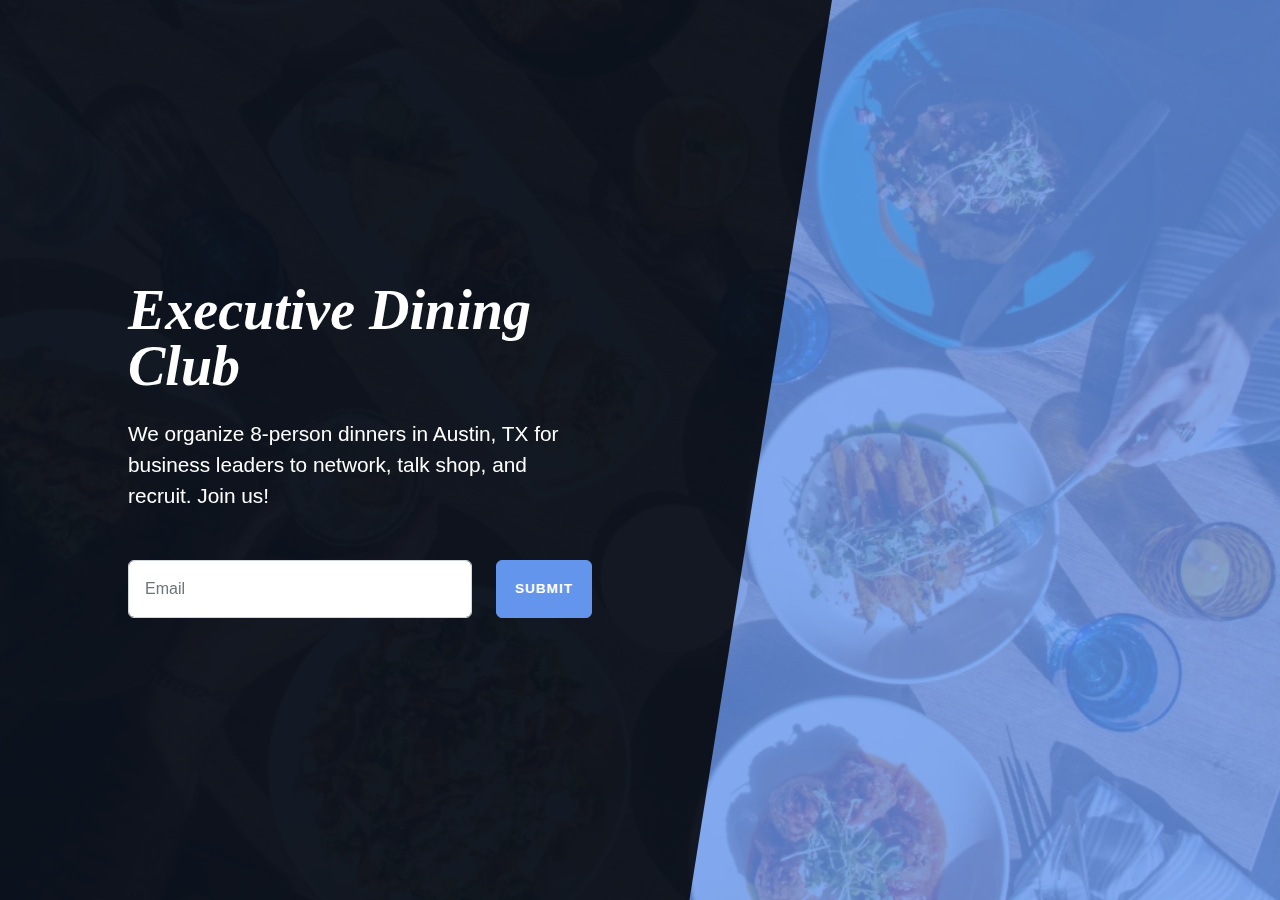
<file: index.html>
<!DOCTYPE html>
<!--

    GITHUB REPO
    https://github.com/elliotkoss/executive-dining-club-mvp

-->
<html lang="en">
    <head>

        <!-- Google Tag Manager -->
        <script>
            (function(w,d,s,l,i){w[l]=w[l]||[];w[l].push({'gtm.start':
            new Date().getTime(),event:'gtm.js'});var f=d.getElementsByTagName(s)[0],
            j=d.createElement(s),dl=l!='dataLayer'?'&l='+l:'';j.async=true;j.src=
            'https://www.googletagmanager.com/gtm.js?id='+i+dl;f.parentNode.insertBefore(j,f);
            })(window,document,'script','dataLayer','GTM-TXS6SF6M');
        </script>
        <!-- End Google Tag Manager -->

        <meta charset="utf-8" />
        <meta name="viewport" content="width=device-width, initial-scale=1, shrink-to-fit=no" />
        <meta name="description" content="The Executive Dining Club organizes 8-person dinners in Austin, TX for business leaders to network, talk shop, and recruit. Join us!" />        

        <meta property="og:title" content="Executive Dining Club - Austin Business Leader Dinners" />
        <meta property="og:type" content="website" />
        <meta property="og:image" content="assets/img/dinner-image-sm.jpeg" />
        <meta property="og:url" content="https://executivediningclub.com" />
        <meta property="og:description" content="The Executive Dining Club organizes 8-person dinners in Austin, TX for business leaders to network, talk shop, and recruit. Join us!" />

        <title>Executive Dining Club - Austin Business Leader Dinners</title>
        <link rel="icon" type="image/x-icon" href="assets/favicon.ico" />
        
        <!-- 
            
        Font Awesome icons (free version)
        <script src="https://use.fontawesome.com/releases/v6.3.0/js/all.js" crossorigin="anonymous"></script>
        
        Google fonts
        <link rel="preconnect" href="https://fonts.gstatic.com" />
        <link href="https://fonts.googleapis.com/css2?family=Tinos:ital,wght@0,400;0,700;1,400;1,700&amp;display=swap" rel="stylesheet" />
        <link href="https://fonts.googleapis.com/css2?family=DM+Sans:ital,wght@0,400;0,500;0,700;1,400;1,500;1,700&amp;display=swap" rel="stylesheet" />

        -->

        <!-- Core theme CSS (includes Bootstrap)-->
        <link href="css/styles.css" rel="stylesheet" />
    </head>
    <body>
        
        <!-- Google Tag Manager (noscript) -->
        <noscript>
            <iframe src="https://www.googletagmanager.com/ns.html?id=GTM-TXS6SF6M"
            height="0" width="0" style="display:none;visibility:hidden"></iframe>
        </noscript>
        <!-- End Google Tag Manager (noscript) -->

        <!-- Background Video-->
        <img class="bg-image" src="assets/img/dinner-image-sm.webp" />        
        <!--
        <video class="bg-video" playsinline="playsinline" autoplay="autoplay" muted="muted" loop="loop"><source src="assets/mp4/bg.mp4" type="video/mp4" /></video>
        <img class="bg-image" src="assets/img/dinner-image.jpeg" />        
        -->
        <!-- Masthead-->
        <div class="masthead">
            <div class="masthead-content text-white">
                <div class="container-fluid px-4 px-lg-0">
                    <h1 class="fst-italic lh-1 mb-4">Executive Dining Club</h1>
                    <p id="contactFormText" class="mb-5">We organize 8-person dinners in Austin, TX for business leaders to network, talk shop, and recruit. Join us!</p>                    
                                        
                    <form id="contactForm" method="POST" action="https://script.google.com/macros/s/AKfycbwtV9rhPxVIb5HfKRxMDktsN8aGh0HDs783d8E0UNMsNrsQuMBAXw6ud9xpFdHKDLD0cQ/exec">
                        <!-- 
                            Email address input
                            https://github.com/levinunnink/html-form-to-google-sheet
                        -->
                        <div class="row input-group-newsletter">
                            <div class="col"><input class="form-control" name="Email" type="email" placeholder="Email" aria-label="Email" /></div>
                            <div class="col-auto"><button class="btn btn-primary" id="submitButton" type="submit">Submit</button></div>
                        </div>                            
                    </form>                    

                    <!--
                        <p id="submitInfo" style="display:none;">Submitting email...</p> 
                    -->
                    
                    <p class="mb-5" id="submitInfo" style="display:none;">Email received.<br /><br />Be on the lookout for an invite to our next dinner. And feel free to invite your colleagues and friends to make each dinner better than the last.<br /><br /><a href="index.html">Submit another email</a></p>                 
                </div>
            </div>
        </div>        
        <!-- Social Icons-->
        <!-- For more icon options, visit https://fontawesome.com/icons?d=gallery&p=2&s=brands-->
        <!--
        <div class="social-icons">
            <div class="d-flex flex-row flex-lg-column justify-content-center align-items-center h-100 mt-3 mt-lg-0">
                <a class="btn btn-dark m-3" href="#!"><i class="fab fa-twitter"></i></a>
                <a class="btn btn-dark m-3" href="#!"><i class="fab fa-facebook-f"></i></a>
                <a class="btn btn-dark m-3" href="#!"><i class="fab fa-instagram"></i></a>
            </div>
        </div>
        -->
        <!-- Bootstrap core JS-->
        <script src="https://cdn.jsdelivr.net/npm/bootstrap@5.2.3/dist/js/bootstrap.bundle.min.js"></script>
        <!-- Core theme JS-->
        <script src="js/scripts.js"></script>
        <!-- * * * * * * * * * * * * * * * * * * * * * * * * * * * * * * * * * * * * * * * *-->
        <!-- * *                               SB Forms JS                               * *-->
        <!-- * * Activate your form at https://startbootstrap.com/solution/contact-forms * *-->
        <!-- * * * * * * * * * * * * * * * * * * * * * * * * * * * * * * * * * * * * * * * *-->
        <script src="https://cdn.startbootstrap.com/sb-forms-latest.js"></script>
    </body>
</html>

<script>
    window.addEventListener("load", function() {
        const form = document.getElementById('contactForm');
        form.addEventListener("submit", function(e) {        
            form.style.display='none';
            document.getElementById('contactFormText').style.display='none';
            document.getElementById('submitInfo').style.display='block';
            e.preventDefault();
            const data = new FormData(form);
            const action = e.target.action;
            fetch(action, {
            method: 'POST',
            body: data,
            })
            .then(() => {
            //alert("Success!");
            location.href = 'confirmation.html';
            })
        });
    });
</script>
</file>
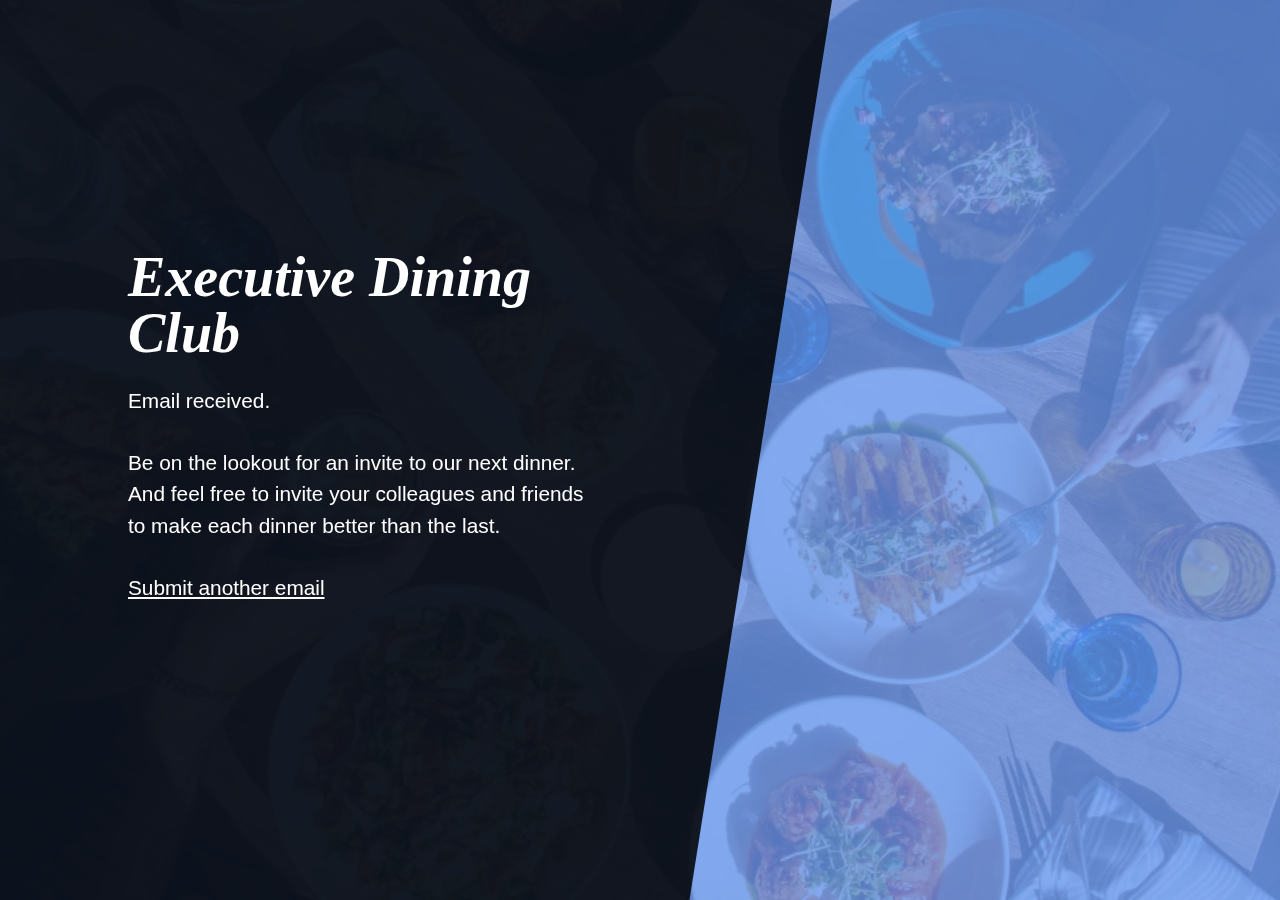
<file: confirmation.html>
<!DOCTYPE html>
<!--

    GITHUB REPO
    https://github.com/elliotkoss/executive-dining-club-mvp

-->
<html lang="en">
    <head>
        <meta name="robots" content="noindex">

        <!-- Google Tag Manager -->
        <script>
            (function(w,d,s,l,i){w[l]=w[l]||[];w[l].push({'gtm.start':
            new Date().getTime(),event:'gtm.js'});var f=d.getElementsByTagName(s)[0],
            j=d.createElement(s),dl=l!='dataLayer'?'&l='+l:'';j.async=true;j.src=
            'https://www.googletagmanager.com/gtm.js?id='+i+dl;f.parentNode.insertBefore(j,f);
            })(window,document,'script','dataLayer','GTM-TXS6SF6M');
        </script>
        <!-- End Google Tag Manager -->

        <meta charset="utf-8" />
        <meta name="viewport" content="width=device-width, initial-scale=1, shrink-to-fit=no" />
        <meta name="description" content="Every month, the Executive Dining Club organizes a dinner in Austin, TX for business leaders to network, talk shop, and share knowledge. Join us!" />        

        <meta property="og:title" content="Executive Dining Club - Austin Business Leader Dinners" />
        <meta property="og:type" content="website" />
        <meta property="og:image" content="assets/img/dinner-image-sm.jpeg" />
        <meta property="og:url" content="https://executivediningclub.com" />
        <meta property="og:description" content="Every month, the Executive Dining Club organizes a dinner in Austin, TX for business leaders to network, talk shop, and share knowledge. Join us!" />

        <title>Executive Dining Club - Austin Business Leader Dinners</title>
        <link rel="icon" type="image/x-icon" href="assets/favicon.ico" />
        
        <!-- 
            
        Font Awesome icons (free version)
        <script src="https://use.fontawesome.com/releases/v6.3.0/js/all.js" crossorigin="anonymous"></script>
        
        Google fonts
        <link rel="preconnect" href="https://fonts.gstatic.com" />
        <link href="https://fonts.googleapis.com/css2?family=Tinos:ital,wght@0,400;0,700;1,400;1,700&amp;display=swap" rel="stylesheet" />
        <link href="https://fonts.googleapis.com/css2?family=DM+Sans:ital,wght@0,400;0,500;0,700;1,400;1,500;1,700&amp;display=swap" rel="stylesheet" />

        -->

        <!-- Core theme CSS (includes Bootstrap)-->
        <link href="css/styles.css" rel="stylesheet" />
    </head>
    <body>
        
        <!-- Google Tag Manager (noscript) -->
        <noscript>
            <iframe src="https://www.googletagmanager.com/ns.html?id=GTM-TXS6SF6M"
            height="0" width="0" style="display:none;visibility:hidden"></iframe>
        </noscript>
        <!-- End Google Tag Manager (noscript) -->

        <!-- Background Video-->
        <img class="bg-image" src="assets/img/dinner-image-sm.webp" />        
        <!--
        <video class="bg-video" playsinline="playsinline" autoplay="autoplay" muted="muted" loop="loop"><source src="assets/mp4/bg.mp4" type="video/mp4" /></video>
        <img class="bg-image" src="assets/img/dinner-image.jpeg" />        
        -->
        <!-- Masthead-->
        <div class="masthead">
            <div class="masthead-content text-white">
                <div class="container-fluid px-4 px-lg-0">
                    <h1 class="fst-italic lh-1 mb-4">Executive Dining Club</h1>
                    <p class="mb-5">Email received.<br /><br />Be on the lookout for an invite to our next dinner. And feel free to invite your colleagues and friends to make each dinner better than the last.<br /><br /><a href="index.html">Submit another email</a></p>
                    
                </div>
            </div>
        </div>
        <!-- Social Icons-->
        <!-- For more icon options, visit https://fontawesome.com/icons?d=gallery&p=2&s=brands-->
        <!--
        <div class="social-icons">
            <div class="d-flex flex-row flex-lg-column justify-content-center align-items-center h-100 mt-3 mt-lg-0">
                <a class="btn btn-dark m-3" href="#!"><i class="fab fa-twitter"></i></a>
                <a class="btn btn-dark m-3" href="#!"><i class="fab fa-facebook-f"></i></a>
                <a class="btn btn-dark m-3" href="#!"><i class="fab fa-instagram"></i></a>
            </div>
        </div>
        -->
        <!-- Bootstrap core JS-->
        <script src="https://cdn.jsdelivr.net/npm/bootstrap@5.2.3/dist/js/bootstrap.bundle.min.js"></script>
        <!-- Core theme JS-->
        <script src="js/scripts.js"></script>        
    </body>
</html>
</file>
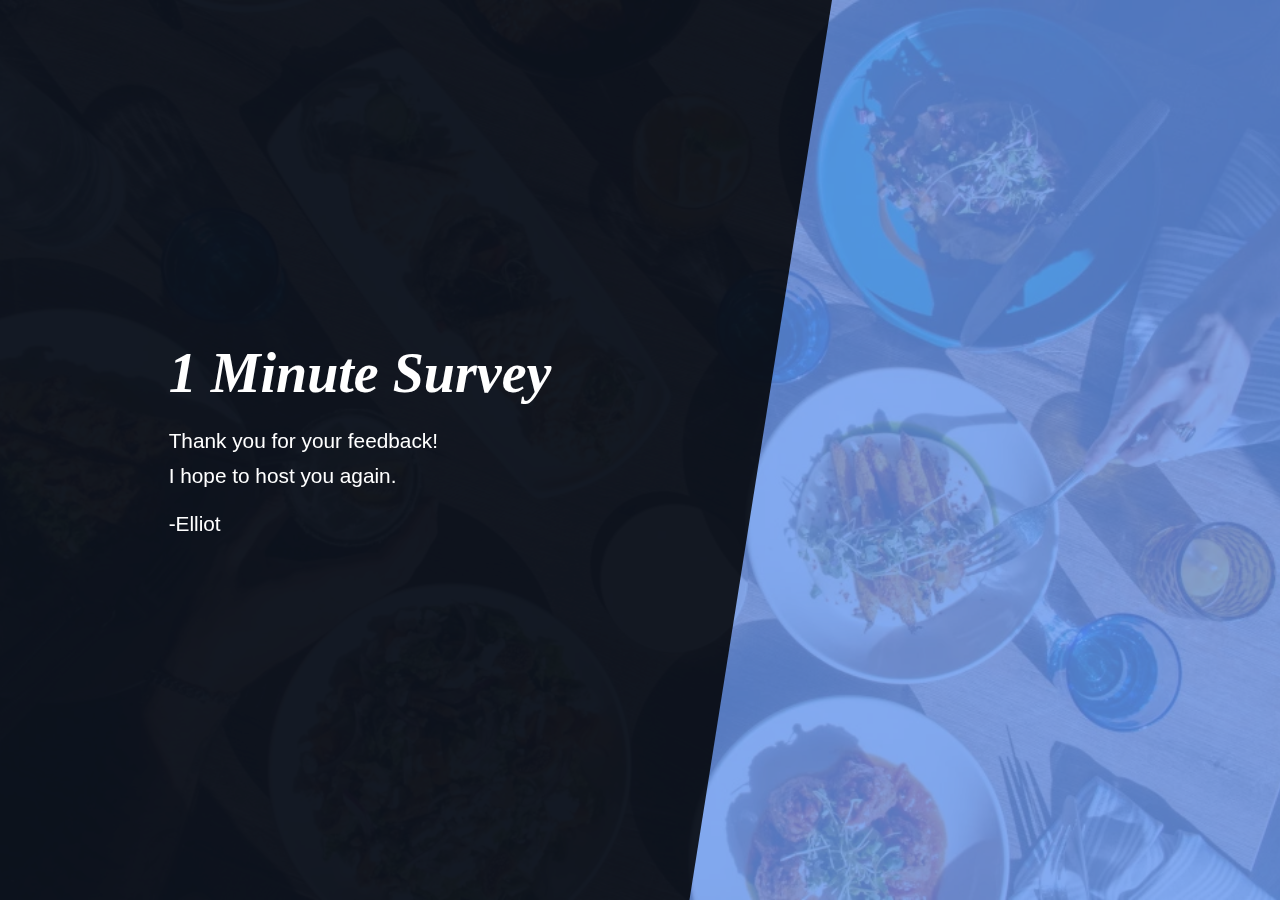
<file: survey-confirmation.html>
<!DOCTYPE html>
<!--

    GITHUB REPO
    https://github.com/elliotkoss/executive-dining-club-mvp

-->
<html lang="en">
    <head>

        <meta name="robots" content="noindex">
        
        <!-- Google Tag Manager -->
        <script>
            (function(w,d,s,l,i){w[l]=w[l]||[];w[l].push({'gtm.start':
            new Date().getTime(),event:'gtm.js'});var f=d.getElementsByTagName(s)[0],
            j=d.createElement(s),dl=l!='dataLayer'?'&l='+l:'';j.async=true;j.src=
            'https://www.googletagmanager.com/gtm.js?id='+i+dl;f.parentNode.insertBefore(j,f);
            })(window,document,'script','dataLayer','GTM-TXS6SF6M');
        </script>
        <!-- End Google Tag Manager -->

        <meta charset="utf-8" />
        <meta name="viewport" content="width=device-width, initial-scale=1, shrink-to-fit=no" />
        <meta name="description" content="The Executive Dining Club organizes 8-person dinners in Austin, TX for business leaders to network, talk shop, and recruit. Join us!" />        

        <meta property="og:title" content="Executive Dining Club - Austin Business Leader Dinners" />
        <meta property="og:type" content="website" />
        <meta property="og:image" content="assets/img/dinner-image-sm.jpeg" />
        <meta property="og:url" content="https://executivediningclub.com" />
        <meta property="og:description" content="The Executive Dining Club organizes 8-person dinners in Austin, TX for business leaders to network, talk shop, and recruit. Join us!" />

        <title>Executive Dining Club - Austin Business Leader Dinners</title>
        <link rel="icon" type="image/x-icon" href="assets/favicon.ico" />
        
        <!-- 
            
        Font Awesome icons (free version)
        <script src="https://use.fontawesome.com/releases/v6.3.0/js/all.js" crossorigin="anonymous"></script>
        
        Google fonts
        <link rel="preconnect" href="https://fonts.gstatic.com" />
        <link href="https://fonts.googleapis.com/css2?family=Tinos:ital,wght@0,400;0,700;1,400;1,700&amp;display=swap" rel="stylesheet" />
        <link href="https://fonts.googleapis.com/css2?family=DM+Sans:ital,wght@0,400;0,500;0,700;1,400;1,500;1,700&amp;display=swap" rel="stylesheet" />

        -->

        <!-- Core theme CSS (includes Bootstrap)-->
        <link href="css/styles.css" rel="stylesheet" />
    </head>
    <body>
        
        <!-- Google Tag Manager (noscript) -->
        <noscript>
            <iframe src="https://www.googletagmanager.com/ns.html?id=GTM-TXS6SF6M"
            height="0" width="0" style="display:none;visibility:hidden"></iframe>
        </noscript>
        <!-- End Google Tag Manager (noscript) -->

        <!-- Background Video-->
        <img class="bg-image" src="assets/img/dinner-image-sm.webp" />        
        <!--
        <video class="bg-video" playsinline="playsinline" autoplay="autoplay" muted="muted" loop="loop"><source src="assets/mp4/bg.mp4" type="video/mp4" /></video>
        <img class="bg-image" src="assets/img/dinner-image.jpeg" />        
        -->
        <!-- Masthead-->
        <div class="masthead">
            <div class="masthead-content text-white">
                <div class="container-fluid px-4 px-lg-0">
                    <h1 class="fst-italic lh-1 mb-4">1 Minute Survey</h1>                                        

                    <div id="thankYou">
                        <p class="mb-1">Thank you for your feedback!</p>
                        <p class="mb-3">I hope to host you again.</p>
                        <p>-Elliot</p> 
                    </div>                                                            
                                                        
                </div>
            </div>
        </div>        
        <!-- Social Icons-->
        <!-- For more icon options, visit https://fontawesome.com/icons?d=gallery&p=2&s=brands-->
        <!--
        <div class="social-icons">
            <div class="d-flex flex-row flex-lg-column justify-content-center align-items-center h-100 mt-3 mt-lg-0">
                <a class="btn btn-dark m-3" href="#!"><i class="fab fa-twitter"></i></a>
                <a class="btn btn-dark m-3" href="#!"><i class="fab fa-facebook-f"></i></a>
                <a class="btn btn-dark m-3" href="#!"><i class="fab fa-instagram"></i></a>
            </div>
        </div>
        -->
        <!-- Bootstrap core JS-->
        <script src="https://cdn.jsdelivr.net/npm/bootstrap@5.2.3/dist/js/bootstrap.bundle.min.js"></script>
        <!-- Core theme JS-->
        <script src="js/scripts.js"></script>
        <!-- * * * * * * * * * * * * * * * * * * * * * * * * * * * * * * * * * * * * * * * *-->
        <!-- * *                               SB Forms JS                               * *-->
        <!-- * * Activate your form at https://startbootstrap.com/solution/contact-forms * *-->
        <!-- * * * * * * * * * * * * * * * * * * * * * * * * * * * * * * * * * * * * * * * *-->
        <script src="https://cdn.startbootstrap.com/sb-forms-latest.js"></script>
    </body>
</html>
</file>
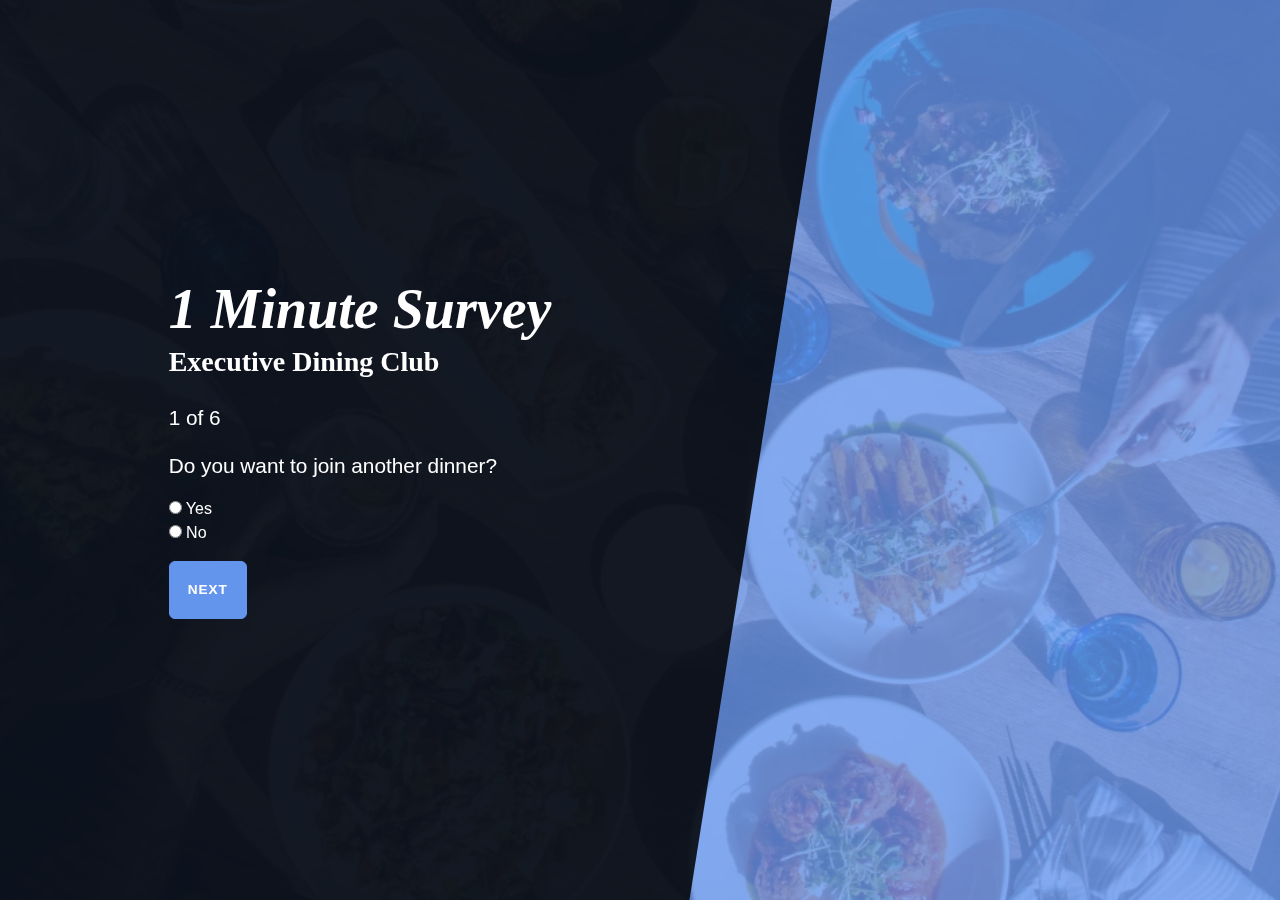
<file: survey.html>
<!DOCTYPE html>
<!--

    GITHUB REPO
    https://github.com/elliotkoss/executive-dining-club-mvp

-->
<html lang="en">
    <head>

        <meta name="robots" content="noindex">
        
        <!-- Google Tag Manager -->
        <script>
            (function(w,d,s,l,i){w[l]=w[l]||[];w[l].push({'gtm.start':
            new Date().getTime(),event:'gtm.js'});var f=d.getElementsByTagName(s)[0],
            j=d.createElement(s),dl=l!='dataLayer'?'&l='+l:'';j.async=true;j.src=
            'https://www.googletagmanager.com/gtm.js?id='+i+dl;f.parentNode.insertBefore(j,f);
            })(window,document,'script','dataLayer','GTM-TXS6SF6M');
        </script>
        <!-- End Google Tag Manager -->

        <meta charset="utf-8" />
        <meta name="viewport" content="width=device-width, initial-scale=1, shrink-to-fit=no" />
        <meta name="description" content="The Executive Dining Club organizes 8-person dinners in Austin, TX for business leaders to network, talk shop, and recruit. Join us!" />        

        <meta property="og:title" content="Executive Dining Club - Austin Business Leader Dinners" />
        <meta property="og:type" content="website" />
        <meta property="og:image" content="assets/img/dinner-image-sm.jpeg" />
        <meta property="og:url" content="https://executivediningclub.com" />
        <meta property="og:description" content="The Executive Dining Club organizes 8-person dinners in Austin, TX for business leaders to network, talk shop, and recruit. Join us!" />

        <title>Executive Dining Club - Austin Business Leader Dinners</title>
        <link rel="icon" type="image/x-icon" href="assets/favicon.ico" />
        
        <!-- 
            
        Font Awesome icons (free version)
        <script src="https://use.fontawesome.com/releases/v6.3.0/js/all.js" crossorigin="anonymous"></script>
        
        Google fonts
        <link rel="preconnect" href="https://fonts.gstatic.com" />
        <link href="https://fonts.googleapis.com/css2?family=Tinos:ital,wght@0,400;0,700;1,400;1,700&amp;display=swap" rel="stylesheet" />
        <link href="https://fonts.googleapis.com/css2?family=DM+Sans:ital,wght@0,400;0,500;0,700;1,400;1,500;1,700&amp;display=swap" rel="stylesheet" />

        -->

        <!-- Core theme CSS (includes Bootstrap)-->
        <link href="css/styles.css" rel="stylesheet" />
    </head>
    <body>
        
        <!-- Google Tag Manager (noscript) -->
        <noscript>
            <iframe src="https://www.googletagmanager.com/ns.html?id=GTM-TXS6SF6M"
            height="0" width="0" style="display:none;visibility:hidden"></iframe>
        </noscript>
        <!-- End Google Tag Manager (noscript) -->

        <!-- Background Video-->
        <img class="bg-image" src="assets/img/dinner-image-sm.webp" />        
        <!--
        <video class="bg-video" playsinline="playsinline" autoplay="autoplay" muted="muted" loop="loop"><source src="assets/mp4/bg.mp4" type="video/mp4" /></video>
        <img class="bg-image" src="assets/img/dinner-image.jpeg" />        
        -->
        <!-- Masthead-->
        <div class="masthead">
            <div class="masthead-content text-white">
                <div class="container-fluid px-4 px-lg-0">
                    <h1 class="fst-italic lh-1">1 Minute Survey</h1>
                    <h3 class="mb-4">Executive Dining Club</h3>
                    
                    <!-- 
                                HTML Form To Google Sheet
                                https://github.com/levinunnink/html-form-to-google-sheet
                    -->

                    <!-- 
                        
                        QUESTION 1 
                    
                    -->
                    <div id="input1">
                        <p class="mb-3">1 of 6</p>
                        <p class="mb-3">Do you want to join another dinner?</p> 
                    </div>

                    <form id="surveyInput1" method="POST" action="https://script.google.com/macros/s/AKfycbxsdb-cZl9mgWPKzBz1ZN3T_zYZoPieIW4e2zO0diuNb9fiKZflzSFGOmVP0yGF4XaF6g/exec">
                        <input type="hidden" name="UserID" />

                        <div class="row">
                            <div class="col"><input class="radio-control" name="JoinAnother" type="radio" value="Yes" required> Yes</input></div>
                        </div>    

                        <div class="row">                            
                            <div class="col"><input class="radio-control" name="JoinAnother" type="radio" value="No" required> No</input></div>
                        </div>
                        
                        <div class="row input-group-newsletter mt-3">
                            <div class="col-auto"><button class="btn btn-primary" id="submitButton" type="submit">Next</button></div>
                        </div>
                    </form>

                    <!-- 
                        
                        QUESTION 2
                    
                    -->
                    <div id="input2" style="display:none;">
                        <p class="mb-3">2 of 6</p>
                        <p class="mb-3">Should we keep El Alma in our restaurant rotation?</p> 
                    </div>
                    
                    <form id="surveyInput2" style="display:none;" method="POST" action="https://script.google.com/macros/s/AKfycbxsdb-cZl9mgWPKzBz1ZN3T_zYZoPieIW4e2zO0diuNb9fiKZflzSFGOmVP0yGF4XaF6g/exec">
                        <input type="hidden" name="UserID" />

                        <div class="row">
                            <div class="col"><input class="radio-control" name="KeepRestaurant" type="radio" value="Yes" required> Yes</input></div>
                        </div>    

                        <div class="row">                            
                            <div class="col"><input class="radio-control" name="KeepRestaurant" type="radio" value="No" required> No</input></div>
                        </div>
                        
                        <div class="row input-group-newsletter mt-3">
                            <div class="col-auto"><button class="btn btn-primary" id="submitButton" type="submit">Next</button></div>
                        </div>
                    </form>

                    <!-- 
                        
                        QUESTION 3
                    
                    -->
                    <div id="input3" style="display:none;">
                        <p class="mb-3">3 of 6</p>
                        <p class="mb-3">Who is one person you'd want to see at another dinner?</p> 
                    </div>

                    <form id="surveyInput3" style="display:none;" method="POST" action="https://script.google.com/macros/s/AKfycbxsdb-cZl9mgWPKzBz1ZN3T_zYZoPieIW4e2zO0diuNb9fiKZflzSFGOmVP0yGF4XaF6g/exec">                        
                        <input type="hidden" name="UserID" />
                        
                        <div class="row">
                            <div class="col">
                                <select class="form-select" name="SeeAgain">
                                    <option value="">SELECT ONE</option>
                                    <option value="Aleksei">Aleksei</option>
                                </select>
                            </div>
                        </div>    
                                                
                        <div class="row input-group-newsletter mt-3">
                            <div class="col-auto"><button class="btn btn-primary" id="submitButton" type="submit">Next</button></div>
                        </div>
                    </form>

                    <!-- 
                        
                        QUESTION 4
                    
                    -->
                    <div id="input4" style="display:none;">
                        <p class="mb-3">4 of 6</p>
                        <p class="mb-3">What's one restaurant we should add to our rotation?</p> 
                    </div>

                    <form id="surveyInput4" style="display:none;" method="POST" action="https://script.google.com/macros/s/AKfycbxsdb-cZl9mgWPKzBz1ZN3T_zYZoPieIW4e2zO0diuNb9fiKZflzSFGOmVP0yGF4XaF6g/exec">                        
                        <input type="hidden" name="UserID" />
                        
                        <div class="row">
                            <div class="col"><input class="form-control" name="NewRestaurant" type="text" /></div>
                        </div>    
                                                
                        <div class="row input-group-newsletter mt-3">
                            <div class="col-auto"><button class="btn btn-primary" id="submitButton" type="submit">Next</button></div>
                        </div>
                    </form>

                    <!-- 
                        
                        QUESTION 5
                    
                    -->
                    <div id="input5" style="display:none;">
                        <p class="mb-3">5 of 6</p>
                        <p class="mb-3">How likely are you to recommend Executive Dining Club to a friend or colleauge?</p> 
                    </div>
                    
                    <form id="surveyInput5" style="display:none;" method="POST" action="https://script.google.com/macros/s/AKfycbxsdb-cZl9mgWPKzBz1ZN3T_zYZoPieIW4e2zO0diuNb9fiKZflzSFGOmVP0yGF4XaF6g/exec">                        
                        <input type="hidden" name="UserID" />
                        
                        <div class="row">
                            <div class="col">
                                <select class="form-select" name="NPS">
                                    <option value="-">Scale 1-10</option>
                                    <option value="1">1</option>
                                    <option value="2">2</option>
                                    <option value="3">3</option>
                                    <option value="4">4</option>
                                    <option value="5">5</option>
                                    <option value="6">6</option>
                                    <option value="7">7</option>
                                    <option value="8">8</option>
                                    <option value="9">9</option>
                                    <option value="10">10</option>
                                </select>
                            </div>
                        </div>    
                                                
                        <div class="row input-group-newsletter mt-3">
                            <div class="col-auto"><button class="btn btn-primary" id="submitButton" type="submit">Next</button></div>
                        </div>
                    </form>

                    <!-- 
                        
                        QUESTION 6
                    
                    -->
                    <div id="input6" style="display:none;">
                        <p class="mb-3">6 of 6</p>
                        <p class="mb-3">Any other comments? (optional)</p> 
                    </div>

                    <form id="surveyInput6" style="display:none;" method="POST" action="https://script.google.com/macros/s/AKfycbxsdb-cZl9mgWPKzBz1ZN3T_zYZoPieIW4e2zO0diuNb9fiKZflzSFGOmVP0yGF4XaF6g/exec">                        
                        <input type="hidden" name="UserID" />
                        
                        <div class="row">
                            <div class="col"><textarea class="form-control" name="Comment"></textarea></div>
                        </div>    
                                                
                        <div class="row input-group-newsletter mt-3">
                            <div class="col-auto"><button class="btn btn-primary" id="submitButton" type="submit">Submit</button></div>
                        </div>
                    </form>

                    <!-- 
                        
                        THANK YOU
                    
                    -->
                    <div id="thankYou" style="display:none;">
                        <p class="mb-1">Thank you for your feedback!</p>
                        <p class="mb-3">I hope to host you again.</p>
                        <p>-Elliot</p> 
                    </div>
                                                        
                </div>
            </div>
        </div>        
        <!-- Social Icons-->
        <!-- For more icon options, visit https://fontawesome.com/icons?d=gallery&p=2&s=brands-->
        <!--
        <div class="social-icons">
            <div class="d-flex flex-row flex-lg-column justify-content-center align-items-center h-100 mt-3 mt-lg-0">
                <a class="btn btn-dark m-3" href="#!"><i class="fab fa-twitter"></i></a>
                <a class="btn btn-dark m-3" href="#!"><i class="fab fa-facebook-f"></i></a>
                <a class="btn btn-dark m-3" href="#!"><i class="fab fa-instagram"></i></a>
            </div>
        </div>
        -->
        <!-- Bootstrap core JS-->
        <script src="https://cdn.jsdelivr.net/npm/bootstrap@5.2.3/dist/js/bootstrap.bundle.min.js"></script>
        <!-- Core theme JS-->
        <script src="js/scripts.js"></script>
        <!-- * * * * * * * * * * * * * * * * * * * * * * * * * * * * * * * * * * * * * * * *-->
        <!-- * *                               SB Forms JS                               * *-->
        <!-- * * Activate your form at https://startbootstrap.com/solution/contact-forms * *-->
        <!-- * * * * * * * * * * * * * * * * * * * * * * * * * * * * * * * * * * * * * * * *-->
        <script src="https://cdn.startbootstrap.com/sb-forms-latest.js"></script>
    </body>
</html>

<script>
    var userID = 0;

    const url = window.location.toString();
    var querystring = url.split("?");
    if (querystring.length > 1) {
      var pairs = querystring[1].split("&");
      for (i in pairs) {
        var keyval = pairs[i].split("=");
        if ( keyval[0] == 'userID' ) {
            userID = keyval[1];
        }        
      }
    }

    document.getElementsByName('UserID')[0].value= userID;
    document.getElementsByName('UserID')[1].value= userID;
    document.getElementsByName('UserID')[2].value= userID;
    document.getElementsByName('UserID')[3].value= userID;
    document.getElementsByName('UserID')[4].value= userID;
    document.getElementsByName('UserID')[5].value= userID;
    
    window.addEventListener("load", function() {
        
        
        
        const form = document.getElementById('surveyInput1');
        form.addEventListener("submit", function(e) {                                
            //document.getElementsByName('UserID')[0].value='2';
            e.preventDefault();
            form.style.display='none';
            document.getElementById('input1').style.display='none';  
            document.getElementById('input2').style.display='block';  
            document.getElementById('surveyInput2').style.display='block';            
            const data = new FormData(form);
            const action = e.target.action;            
            //alert(form.UserID.value);
            fetch(action, {
                method: 'POST',
                body: data,
            })
            .then(() => {
                //alert("Success!");
            })
            
            
        });

        const form2 = document.getElementById('surveyInput2');
        form2.addEventListener("submit", function(e) {        
            e.preventDefault();
            form2.style.display='none';
            document.getElementById('input2').style.display='none';  
            document.getElementById('input3').style.display='block';  
            document.getElementById('surveyInput3').style.display='block';          
            const data = new FormData(form2);
            const action = e.target.action;
            fetch(action, {
                method: 'POST',
                body: data,
            })
            .then(() => {
                //alert("Success!");
            })
            
        });

        const form3 = document.getElementById('surveyInput3');
        form3.addEventListener("submit", function(e) {        
            e.preventDefault();
            form3.style.display='none';
            document.getElementById('input3').style.display='none';  
            document.getElementById('input4').style.display='block';  
            document.getElementById('surveyInput4').style.display='block';          
            const data = new FormData(form3);
            const action = e.target.action;            
            fetch(action, {
                method: 'POST',
                body: data,
            })
            .then(() => {
                //alert("Success!");
            })
            
        });

        const form4 = document.getElementById('surveyInput4');
        form4.addEventListener("submit", function(e) {        
            e.preventDefault();
            form4.style.display='none';
            document.getElementById('input4').style.display='none';  
            document.getElementById('input5').style.display='block';  
            document.getElementById('surveyInput5').style.display='block';          
            const data = new FormData(form4);
            const action = e.target.action;
            fetch(action, {
                method: 'POST',
                body: data,
            })
            .then(() => {
                //alert("Success!");
            })
            
        });

        const form5 = document.getElementById('surveyInput5');
        form5.addEventListener("submit", function(e) {        
            e.preventDefault();
            form5.style.display='none';
            document.getElementById('input5').style.display='none';  
            document.getElementById('input6').style.display='block';  
            document.getElementById('surveyInput6').style.display='block';          
            const data = new FormData(form5);
            const action = e.target.action;
            fetch(action, {
                method: 'POST',
                body: data,
            })
            .then(() => {
                //alert("Success!");
            })
            
        });

        const form6 = document.getElementById('surveyInput6');
        form6.addEventListener("submit", function(e) {        
            e.preventDefault();
            form6.style.display='none';
            document.getElementById('input6').style.display='none';  
            document.getElementById('thankYou').style.display='block';  
            document.getElementById('thankYou').style.display='block';          
            const data = new FormData(form6);
            const action = e.target.action;
            fetch(action, {
                method: 'POST',
                body: data,
            })
            .then(() => {
                //alert("Success!");
                location.href = 'survey-confirmation.html';
            })
            
        });
    });
</script>
</file>
